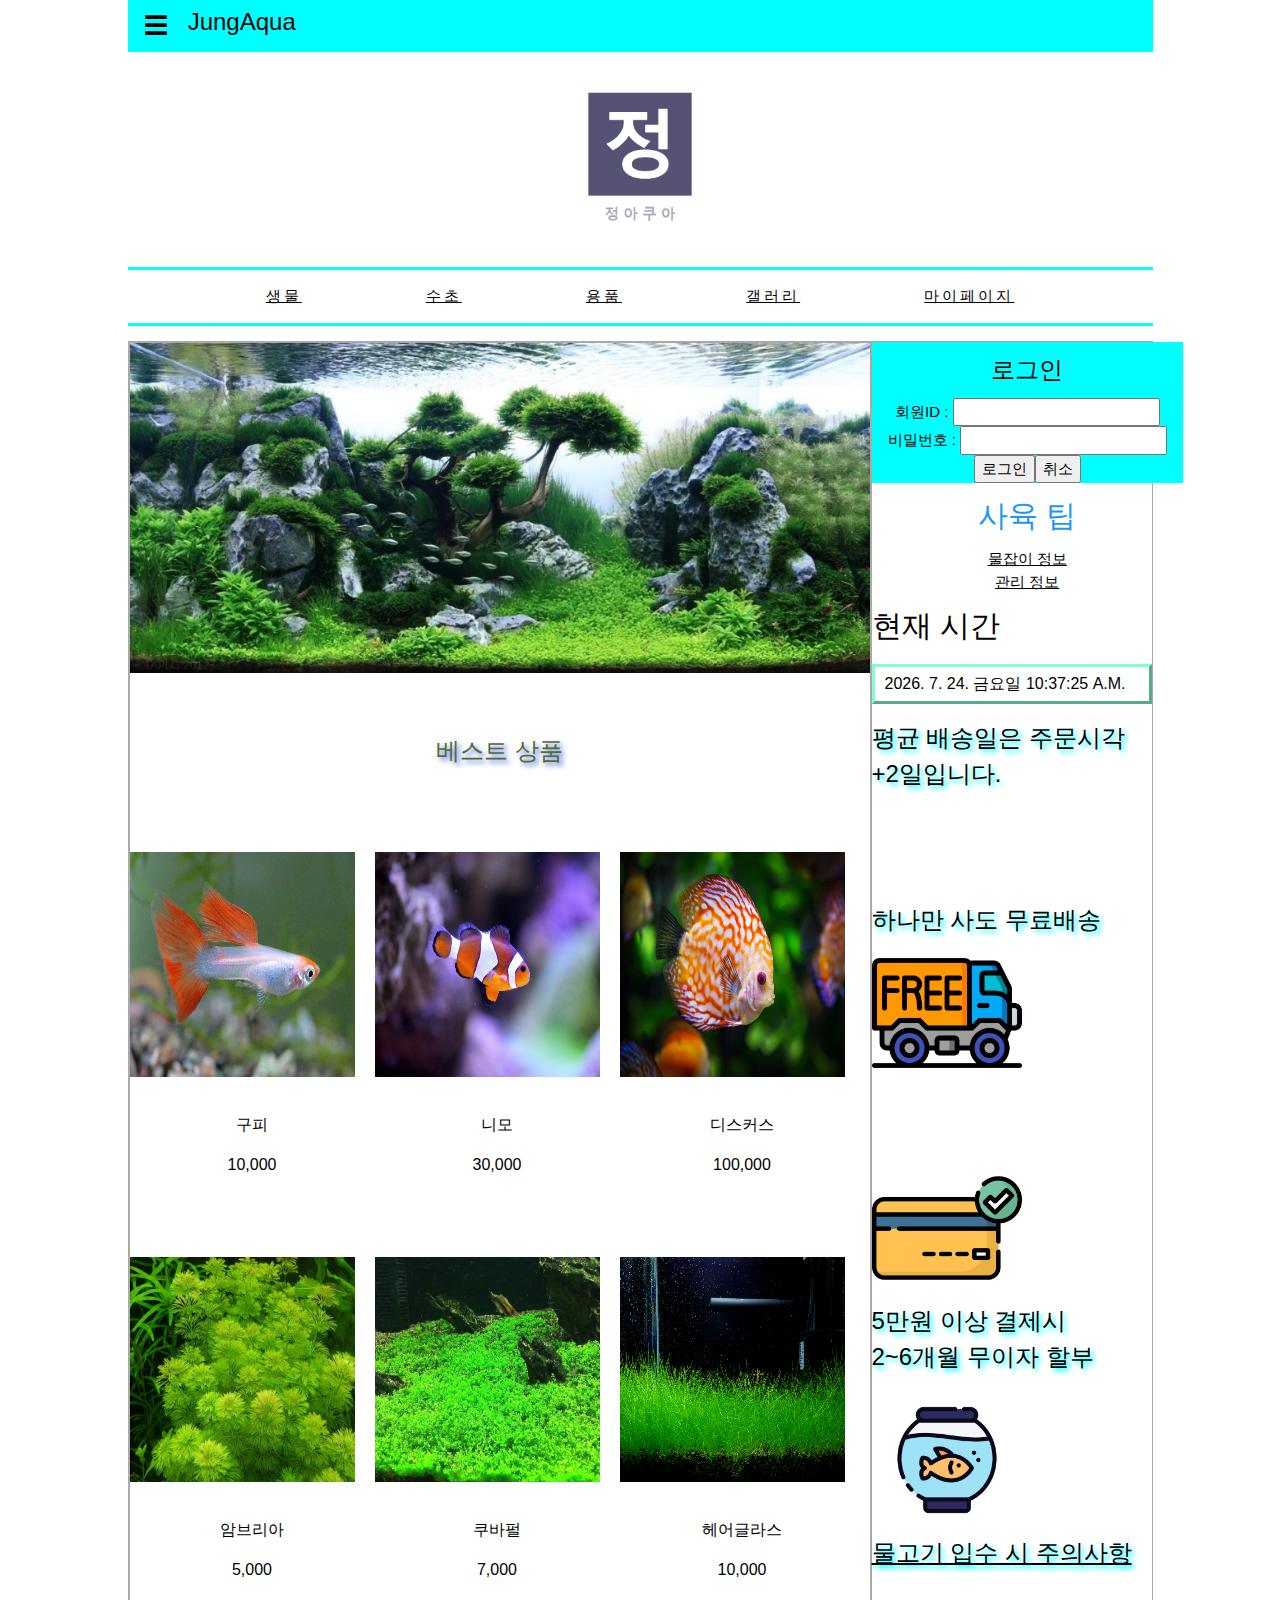
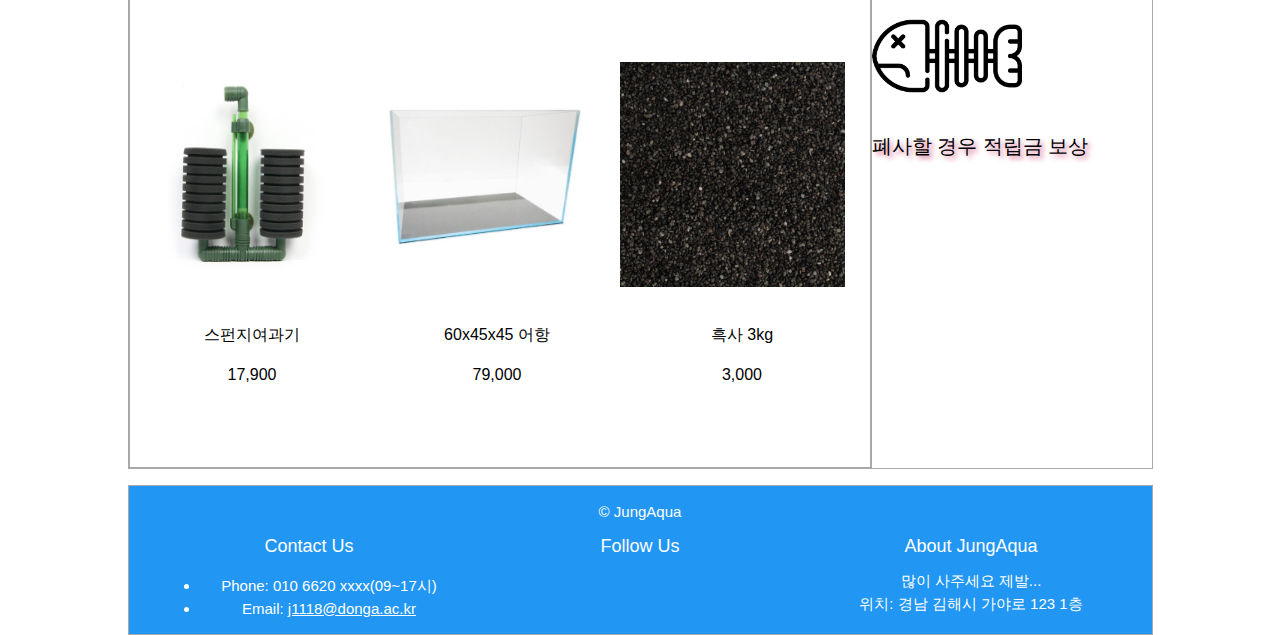
<file: project/index.html>
<!DOCTYPE html>
<html lang="ko">
<head>
    <meta charset="UTF-8">
    <meta http-equiv="X-UA-Compatible" content="IE=edge">
    <meta name="viewport" content="width=device-width, initial-scale=1.0">
    <title>정아쿠아</title>
    <link rel="stylesheet" href="./w3.css">
    <link rel="stylesheet" href="https://www.w3schools.com/w3css/4/w3.css">
    <link rel="stylesheet" href="https://use.fontawesome.com/releases/v5.15.4/css/all.css" integrity="sha384-DyZ88mC6Up2uqS4h/KRgHuoeGwBcD4Ng9SiP4dIRy0EXTlnuz47vAwmeGwVChigm" crossorigin="anonymous">
    <link rel="stylesheet" href="./style.css">
    <script>
        function login(){
            let id = document.getElementById("id").value;
            let pw = document.getElementById("pw").value;
            if(id==="admin"){
                if(pw=="1234"){
                    alert("로그인이 되었습니다");
                } else {
                    alert("비밀번호를 확인하세요");
                } 
            }else{alert("회원가입을 하세요");}
        }
        function w3_open(){
            document.getElementById("mySidebar").style.display = "block";
            
        }
        function w3_close(){
            document.getElementById("mySidebar").style.display = "none";
            
        }  

        function timer () { 

        var date = new Date(); 

        var hour = date.getHours(); 

        var ampm = ( hour  < 12 || hour == 24 ) ? " A.M." : " P.M."; 


        hour = hour % 12 || 12; 


        var minute = date.getMinutes(); 
        minute = ( minute > 9 ) ? minute : "0" + minute; 

        var second = date.getSeconds(); 
        second = ( second > 9 ) ? second : "0" + second; 

        var millisec = date.getMilliseconds(); 
            millisec = ( millisec > 99 ) ? millisec : ( millisec > 9 ) ? "0" + millisec : "00" + millisec; 



        var timeString = hour + ":" + minute + ":" + second + ampm; 
        var year = date.getFullYear(); 
	        var month = date.getMonth() + 1; 
	        var day = date.getDate(); 


	        var arrayWeek = [ "일요일 " , "월요일 " , "화요일 " , "수요일 " , "목요일 " , "금요일 " , "토요일 " ]; 
	


	        var week = date.getDay(); 
	            week = arrayWeek [ week ]; 


	        var dateString = year + ". " + month + ". " + day + ". " + week; 


	            return  dateString + timeString; 
            } 


    </script>


</head>
<body>
    <div class="w3-sidebar w3-bar-block	w3-border-right" style="display:none" id="mySidebar">
        <button onclick="w3_close()" class="w3-bar-item w3-large">Close ×</button>
       <div class="w3-dropdown-hover">
            <button class="w3-button">물고기<i class="fa fa-caret-down"></i></button>
            <div class="w3-dropdown-content w3-bar-block">
              <a href="#" class="w3-bar-item w3-button">난태생</a>
              <a href="#" class="w3-bar-item w3-button">메기과</a>
              <a href="#" class="w3-bar-item w3-button">새우</a>
              <a href="#" class="w3-bar-item w3-button">카라신과</a>
              <a href="#" class="w3-bar-item w3-button">베타</a>
              <a href="#" class="w3-bar-item w3-button">해수어</a>
            </div>
          </div>
          <div class="w3-dropdown-hover">
            <button class="w3-button">수초 <i class="fa fa-caret-down"></i></button>
            <div class="w3-dropdown-content w3-bar-block">
              <a href="#" class="w3-bar-item w3-button">전경수초</a>
              <a href="#" class="w3-bar-item w3-button">중경수초</a>
              <a href="#" class="w3-bar-item w3-button">후경수초</a>
              <a href="#" class="w3-bar-item w3-button">부상수초</a>
            </div>
          </div>
          <div class="w3-dropdown-hover">
            <button class="w3-button">용품 <i class="fa fa-caret-down"></i></button>
            <div class="w3-dropdown-content w3-bar-block">
              <a href="#" class="w3-bar-item w3-button">수조</a>
              <a href="#" class="w3-bar-item w3-button">조명</a>
              <a href="#" class="w3-bar-item w3-button">여과기</a>
              <a href="#" class="w3-bar-item w3-button">히터</a>
              <a href="#" class="w3-bar-item w3-button">바닥재</a>
              <a href="#" class="w3-bar-item w3-button">사료</a>
              
            </div>
          </div>
          <div class="w3-dropdown-hover">
            <button class="w3-button">갤러리 <i class="fa fa-caret-down"></i></button>
            <div class="w3-dropdown-content w3-bar-block">
              <a href="#" class="w3-bar-item w3-button">물고기 사진</a>
              <a href="#" class="w3-bar-item w3-button">어항 사진</a>
              <a href="#" class="w3-bar-item w3-button">수초 사진</a>
            </div>
          </div>
          <div class="w3-dropdown-hover">
            <button class="w3-button">마이페이지 <i class="fa fa-caret-down"></i></button>
            <div class="w3-dropdown-content w3-bar-block">
              <a href="#" class="w3-bar-item w3-button">주문 조회</a>
              <a href="#" class="w3-bar-item w3-button">1:1 문의</a>
            </div>
          </div>

        </div>
    <div class="w3-aqua">
        <button class="w3-button w3-aqua w3-xlarge" onclick="w3_open()">☰</button>
        <span class="w3-xlarge">JungAqua</span>
    </div>
    <div class="container">
        <header>
            <img src="./photo/logo.png" alt="logo" width="200px">
        </header>
        <nav>
                <ul>
                    <li><a href="#생물">생물</a></li>
                    <li><a href="#수초">수초</a></li>
                    <li><a href="#용품">용품</a></li>
                    <li><a href="#갤러리">갤러리</a></li>
                    <li><a href="#마이페이지">마이페이지</a></li>
                </ul>
            </nav>
        <section>
            

            <main>
                <div id="photo">
                    <img src="./photo/main.jpg" alt="aquarium photo" width="100%"/><br>
                <h1>베스트 상품</h1><br>
                <div class="products">
                    <a href="#">
                        <img src="./photo/구피.jpg" alt="구피">
                        <p>구피</p>
                        <p class="price">10,000</p>
                    </a>
                    <a href="#">
                        <img src="./photo/니모.jpg" alt="니모">
                        <p>니모</p>
                        <p class="price">30,000</p>
                    </a>
                    <a href="#">
                        <img src="./photo/디스커스.jpg" alt="디스커스">
                        <p>디스커스</p>
                        <p class="price">100,000</p>
                    </a>
                    <a href="#">
                        <img src="./photo/암브리아.jpg" alt="암브리아">
                        <p>암브리아</p>
                        <p class="price">5,000</p>
                    </a>
                    <a href="#">
                        <img src="./photo/쿠바펄.jpg" alt="쿠바펄">
                        <p>쿠바펄</p>
                        <p class="price">7,000</p>
                    </a>
                    <a href="#">
                        <img src="./photo/헤어글라스.jpg" alt="헤어글라스">
                        <p>헤어글라스</p>
                        <p class="price">10,000</p>
                    </a>
                    <a href="#">
                        <img src="./photo/스펀지여과기.jpg" alt="스펀지여과기">
                        <p>스펀지여과기</p>
                        <p class="price">17,900</p>
                    </a>
                    <a href="#">
                        <img src="./photo/어항.jpg" alt="어항">
                        <p>60x45x45 어항</p>
                        <p class="price">79,000</p>
                    </a>
                    <a href="#">
                        <img src="./photo/흑사.jpg" alt="흑사">
                        <p>흑사 3kg</p>
                        <p class="price">3,000</p>
                    </a>

                    <div class="clearfix"></div>
      












                </div>
            </main>

            <aside>
                <div id="login" class="w3-container w3-btn w3-aqua" >
                    <h3> 로그인 </h3>
                    회원ID :
                    <input type="text" name="" id="id"><br>
                    비밀번호 :
                    <input type="password" name="" id="pw"><br>
                    <button onclick="login();">로그인</button><button onclick="cancel();">취소</button>
                    
                  
                </div>

                <div id="link" style="text-align:center">
                    <h2 class="w3-text-blue">사육 팁</h2>
                    <a href="https://namu.wiki/w/%EB%AC%BC%EC%9E%A1%EC%9D%B4" target="_blank">물잡이 정보</a> <br>
                    <a href="https://namu.wiki/w/%EA%B4%80%EC%83%81%EC%96%B4#s-4.3.5" target="_blank">관리 정보</a> <br>
                    
            </div>


            <h2>현재 시간</h2>

            <body>

                <p id="KRTimer"></p>
                
                
                <script type="text/javascript">
                
                var tag = document.getElementById( "KRTimer" ); 
                
                     tag.innerHTML = timer(); 
                
                setInterval ( function() { tag.innerHTML = timer(); } , 1000 ); 
                
                </script>
            <h3>평균 배송일은 주문시각<br>+2일입니다.</h3><br><br><br><br>
            <h3>하나만 사도 무료배송<br><img src="./photo/free ship.png" alt="freeship" width="150"></h4><br><br>
            <h3><img src="./photo/credit-card.png" alt="card" width="150"><br>5만원 이상 결제시<br>2~6개월 무이자 할부</h5>
            <h3><img src="./photo/fish-bowl.png" alt="fish" width="150"><br> <a href="https://namu.wiki/w/%EA%B4%80%EC%83%81%EC%96%B4#s-4.3.5.4" target="_blank">물고기 입수 시 주의사항</a></h6>
            <h4><img src="./photo/fishbone .png" alt="die" width="150"><br>폐사할 경우 적립금 보상</h6>

 
            </aside>
        </section>    
        
        <footer class="w3-blue w3-margin-top"  style="height:150px;">
            &copy; JungAqua
            <div class="w3-row"> 
                <div class="w3-col s4  w3-container" >
                    <h5 id="Contact"> Contact Us</h5>
                    <ul>
                      <li>Phone: 010 6620 xxxx(09~17시)</li>
                      <li>Email: <a href="mailto:j1118@donga.ac.kr" title="Email Us">j1118@donga.ac.kr</a></li>
                      
                      </ul>
                    
                </div>
                <div class="Contact w3-col s4  w3-container" >
                   
                    <h5> Follow Us</h5>
                    <a href="https://www.facebook.com/profile.php?id=100008326122713"><i class="fab fa-facebook" style="font-size:30px;color:white"></i></a>
                    <a href="https://www.instagram.com/minseok8534/"><i class="fab fa-instagram" style="font-size:30px;color:white"></i></a>
                  
                    
                </div>
                <div class="w3-col s4 w3-container" >
                    <h5> About JungAqua</h5>
                    많이 사주세요 제발...<br>
                    위치: 경남 김해시 가야로 123 1층
                      
                    
                </div>
             </div>
             </footer>
    </div>    


</body>
</html>
</file>
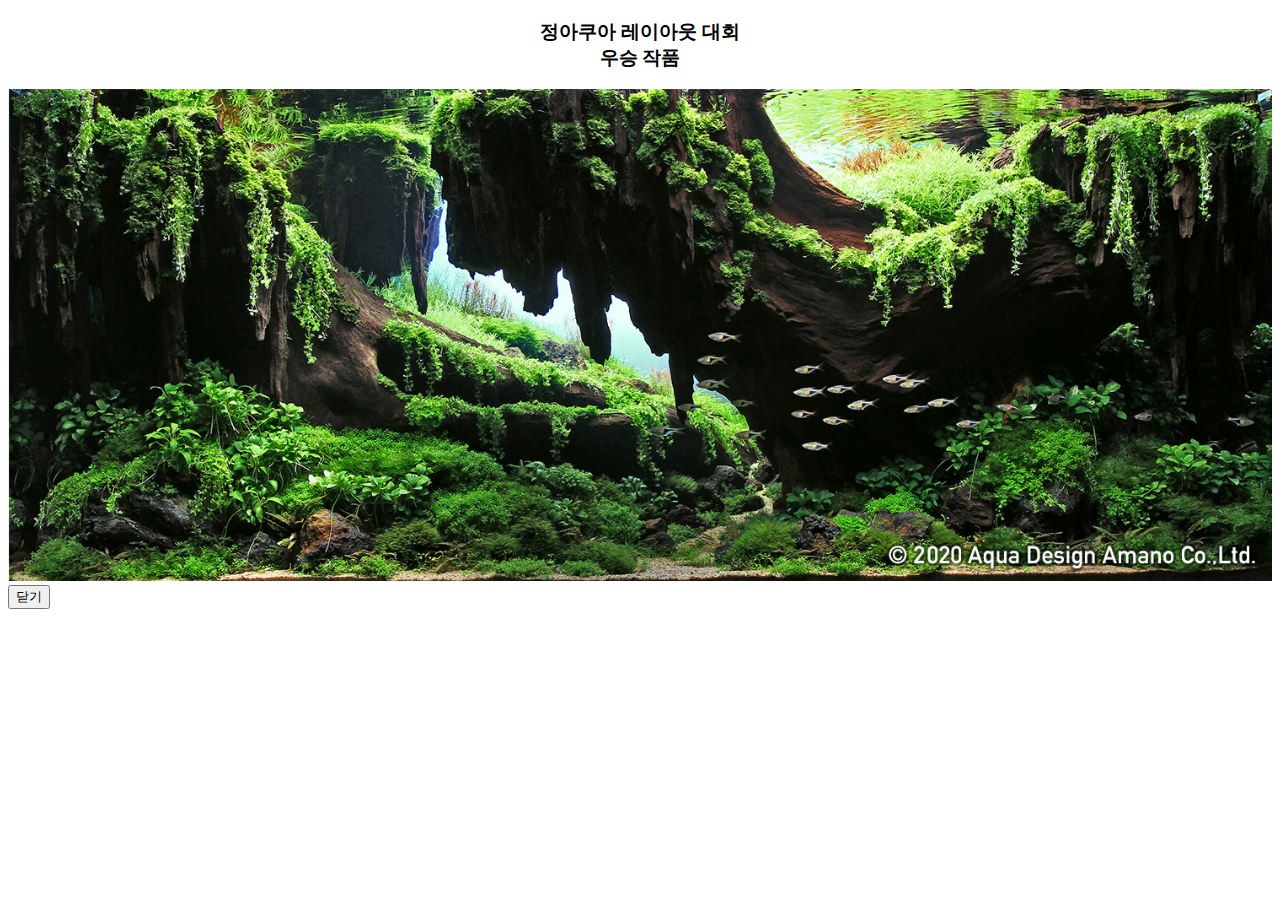
<file: event.html>
<!DOCTYPE html>
<html lang="en">
<head>
    <meta charset="UTF-8">
    <meta http-equiv="X-UA-Compatible" content="IE=edge">
    <meta name="viewport" content="width=device-width, initial-scale=1.0">
    <title>Document</title>
</head>
<style>
    h3{
        text-align: center;
    }
    
    
</style>
<body>
    <h3>정아쿠아 레이아웃 대회<br>우승 작품</h3>
    <img src="./photo/1st.jpg" alt="1st photo" width="100%" >
    <button onclick="window.close();">닫기</button>
</body>
</html>
</file>
<file: project/style.css>
.container {
    display: flex;
    flex-direction: column;


}

header {

    text-align: center;

}

section{border: 1px solid darkgrey;
    display: flex;
    flex-direction: row;
}

main{border: 1px solid darkgrey;
    

}

aside{border-left: 1px solid darkgrey;

}

nav, aside{
    flex-shrink: 0;
}

footer{border: 1px solid darkgrey;
       text-align: center;
       padding: 15px;
}
nav ul {
    text-align: center; border-top: 3px solid #00FFFF; 
    border-bottom: 3px solid #00FFFF; padding: 15px 10px;
}
nav ul li {
    display: inline;
    padding:  15px 60px;
    letter-spacing: 3px;
    
}
nav ul li:hover {
    background-color: #00FFFF;
}
nav ul li a:hover{
    color: white;
}

body{max-width: 1025px; margin: 0 auto;}

.products img{
    width: 225px;
    height: 225px;
    margin-right: 20px;
    margin-bottom: 20px;
 
  }
.products{
    margin-left: auto;
    margin-right: auto;
    padding: 0;
    width: 740px;
    text-align: center;
}  
.products a{
    text-decoration: none;
    color: black;
    float: left;
    font-size: 16px;
}
  
.price{
    margin-top: 4px;
    margin-bottom: 80px;
  }
.clearfix{
    clear: both;}
h1{
        text-align: center;
        margin-top: 60px;
        margin-bottom: 60px;
        font-size: 24px;
        font-style: bold;
        color:darkolivegreen;
        text-shadow: 3px 3px 5px royalblue;

}
#KRTimer  {
    padding: 5px 10px;   width: 280px;   border: 3px outset aquamarine;   font-family: sans-serif;   font-size: 16px;
} 

h3{
    text-shadow: 3px 3px 5px aqua;
}
h4{
    text-shadow: 3px 3px 5px palevioletred
}
</file>
